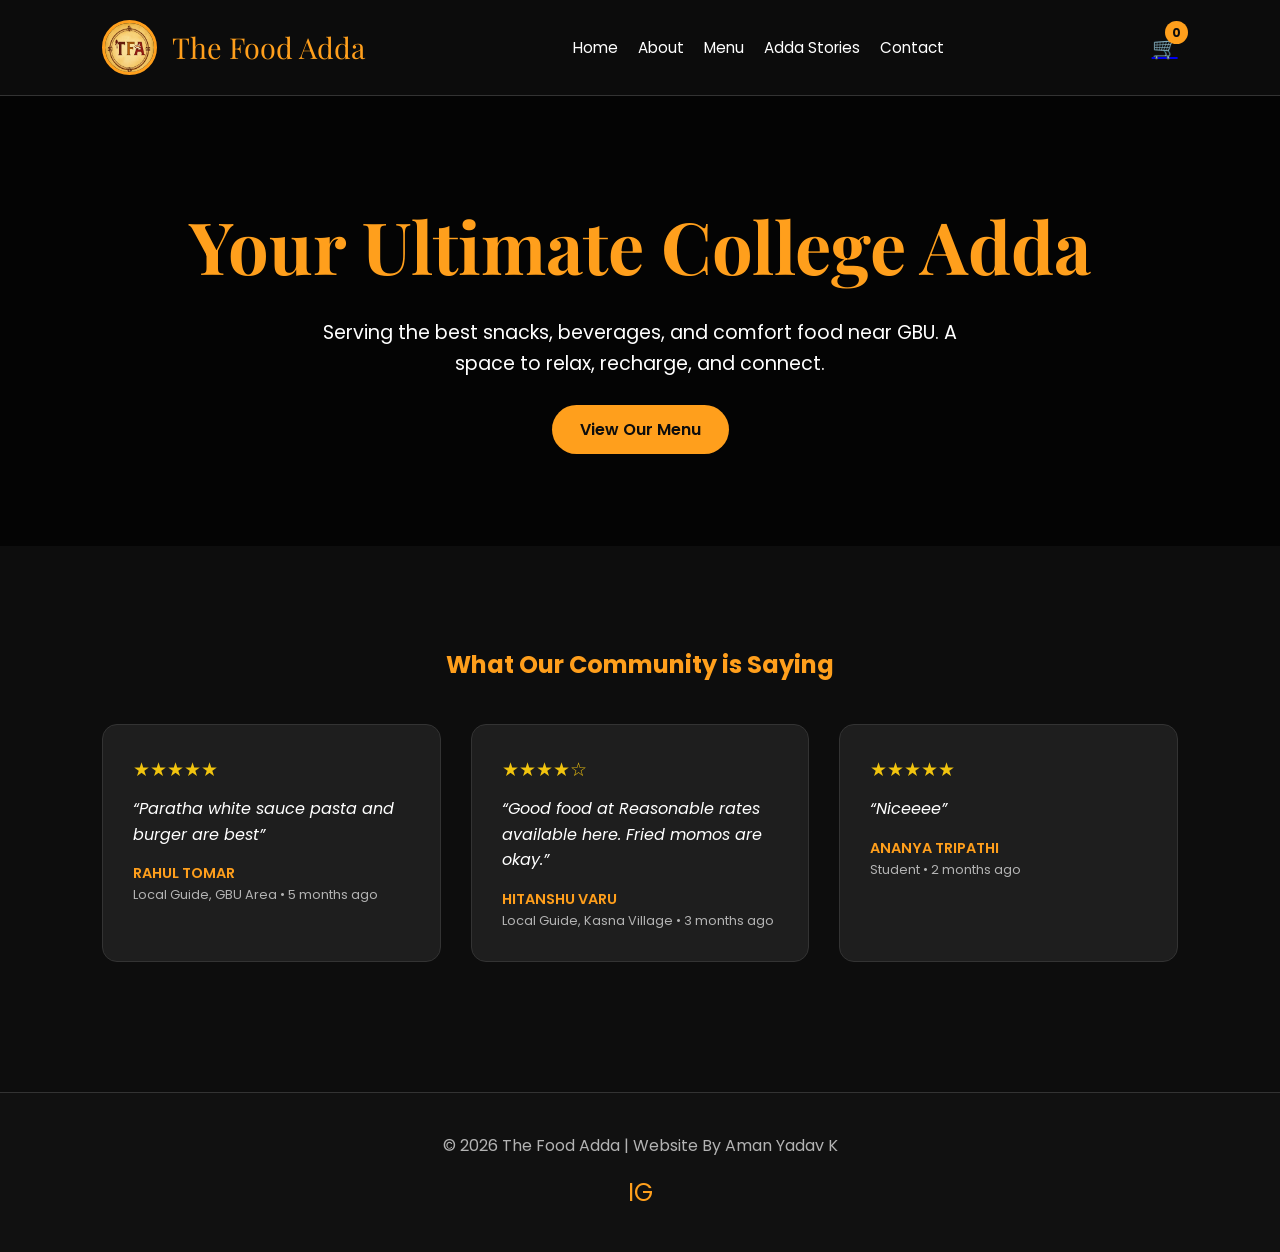
<file: index.html>
<!DOCTYPE html>
<html lang="en">
<head>
    <meta charset="UTF-8"><meta name="viewport" content="width=device-width, initial-scale=1.0">
    <title>The Food Adda | Taste the Magic</title>
    <link rel="stylesheet" href="style.css">
    <link href="https://fonts.googleapis.com/css2?family=Poppins:wght@300;400;600&family=Playfair+Display:wght@700&display=swap" rel="stylesheet">
    <style>
        .testimonial-grid { display: grid; grid-template-columns: repeat(auto-fit, minmax(300px, 1fr)); gap: 30px; margin-top: 40px; }
        .testimonial-card { background: var(--bg-card); padding: 30px; border-radius: 15px; border: 1px solid #333; }
        .stars { color: #f1c40f; margin-bottom: 10px; font-size: 1.2rem; }
        .quote { font-style: italic; color: var(--text-primary); margin-bottom: 15px; }
        .author { color: var(--primary-color); font-weight: 600; font-size: 0.9rem; text-transform: uppercase; }
        .author-meta { font-size: 0.8rem; color: var(--text-secondary); }
    </style>
</head>
<body>

    <nav>
        <div class="logo-area">
            <img src="logo.png" alt="TFA Logo" class="logo-img">
            <a href="index.html" class="logo-text">The Food Adda</a>
        </div>
        
        <button class="hamburger" onclick="toggleMobileMenu()">☰</button>

        <ul class="nav-links" id="nav-links">
            <li><a href="index.html">Home</a></li>
            <li><a href="about.html">About</a></li>
            <li><a href="menu.html">Menu</a></li>
            <li><a href="story-adda.html">Adda Stories</a></li>
            <li><a href="contact.html">Contact</a></li>
        </ul>
        
        <a href="menu.html" class="cart-icon">🛒 <span id="cart-count">0</span></a>
    </nav>
    <header class="hero-section">
        <h1>Your Ultimate College Adda</h1>
        <p>Serving the best snacks, beverages, and comfort food near GBU. A space to relax, recharge, and connect.</p>
        <div style="margin-top: 25px;"><a href="menu.html" class="btn">View Our Menu</a></div>
    </header>

    <div class="container">
        <h2 style="text-align:center; color:var(--primary-color);">What Our Community is Saying</h2>
        <div class="testimonial-grid">
            <div class="testimonial-card">
                <div class="stars">★★★★★</div>
                <p class="quote">“Paratha white sauce pasta and burger are best”</p>
                <p class="author">Rahul Tomar</p>
                <p class="author-meta">Local Guide, GBU Area • 5 months ago</p>
            </div>
            <div class="testimonial-card">
                <div class="stars">★★★★☆</div>
                <p class="quote">“Good food at Reasonable rates available here. Fried momos are okay.”</p>
                <p class="author">Hitanshu Varu</p>
                <p class="author-meta">Local Guide, Kasna Village • 3 months ago</p>
            </div>
            <div class="testimonial-card">
                <div class="stars">★★★★★</div>
                <p class="quote">“Niceeee”</p>
                <p class="author">Ananya Tripathi</p>
                <p class="author-meta">Student • 2 months ago</p>
            </div>
        </div>
    </div>

    <footer>
        <p>&copy; 2026 The Food Adda | Website By Aman Yadav K</p>
        <div class="social-icons"> IG  </div>
    </footer>
<script>
        function toggleMobileMenu() {
            const nav = document.getElementById('nav-links');
            nav.classList.toggle('active-mobile');
        }
    </script>
</body>
</html>
</file>
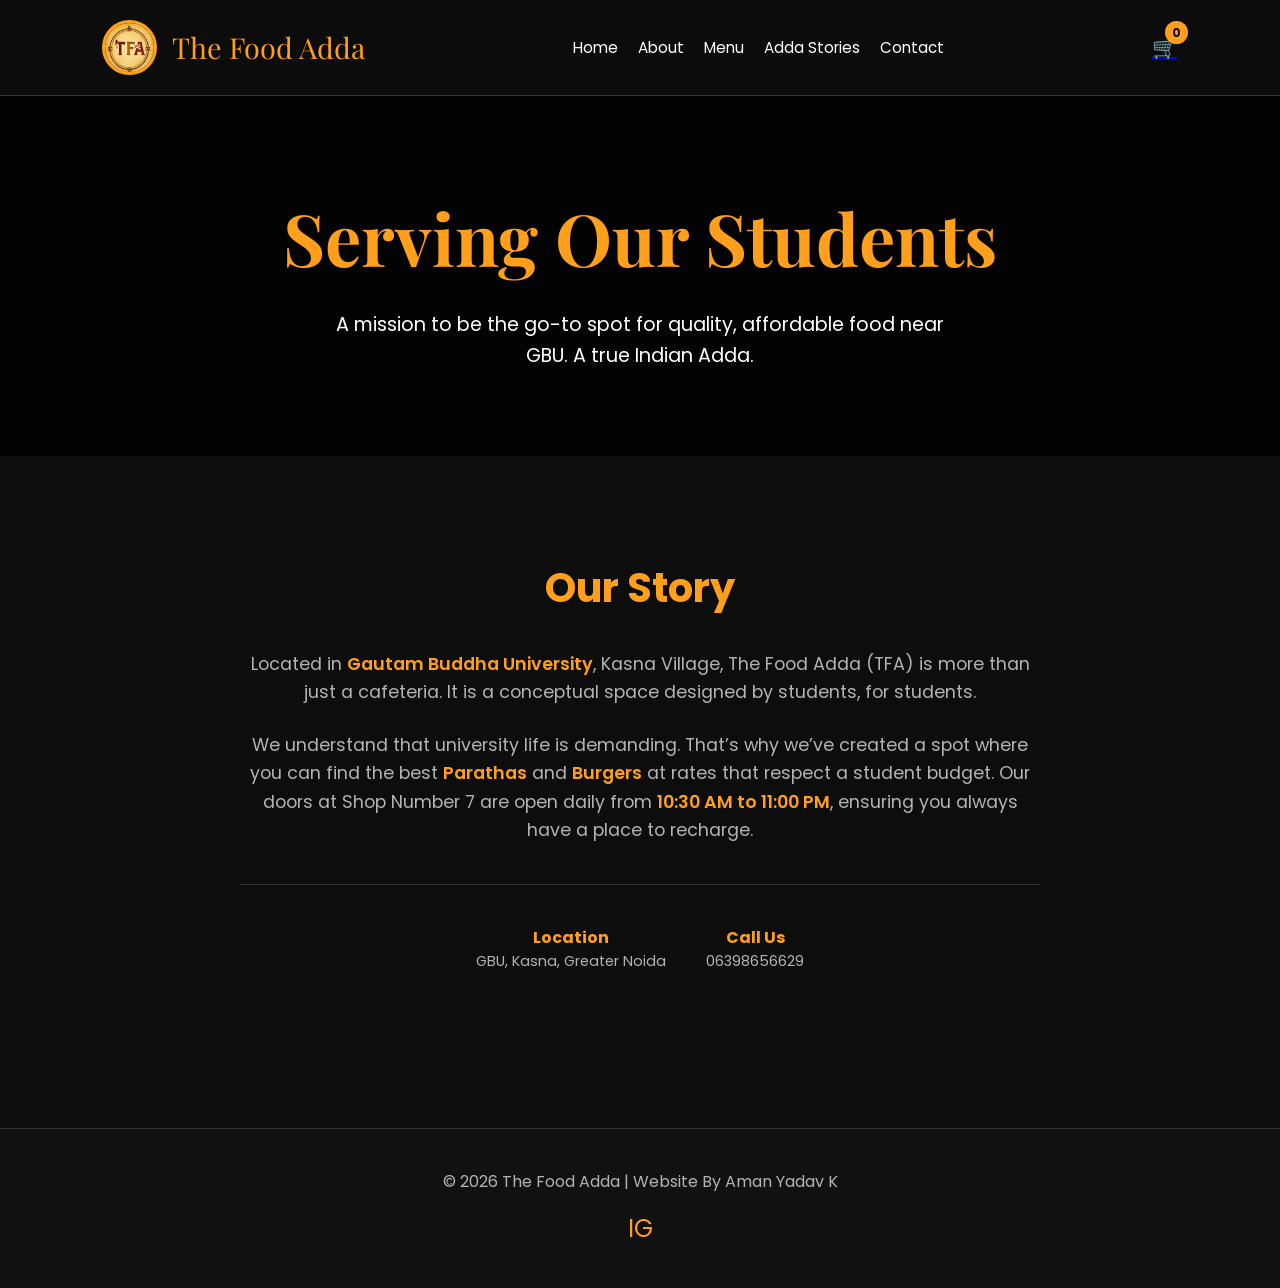
<file: about.html>
<!DOCTYPE html>
<html lang="en">
<head>
    <meta charset="UTF-8"><meta name="viewport" content="width=device-width, initial-scale=1.0">
    <title>The Food Adda | Our Story & Location</title>
    <link rel="stylesheet" href="style.css">
    <link href="https://fonts.googleapis.com/css2?family=Poppins:wght@300;400;600&family=Playfair+Display:wght@700&display=swap" rel="stylesheet">
    <style>
    /* Centered Layout Styles */
    .about-content-centered {
        max-width: 800px;
        margin: 0 auto;
        text-align: center;
    }
    .about-content-centered p {
        font-size: 1.1rem;
        margin-bottom: 25px;
        color: var(--text-secondary);
    }
    .highlight { color: var(--primary-color); font-weight: 600; }
</style>
</head>
<body>

    <nav>
        <div class="logo-area">
            <img src="logo.png" alt="TFA Logo" class="logo-img">
            <a href="index.html" class="logo-text">The Food Adda</a>
        </div>
        
        <button class="hamburger" onclick="toggleMobileMenu()">☰</button>

        <ul class="nav-links" id="nav-links">
            <li><a href="index.html">Home</a></li>
            <li><a href="about.html">About</a></li>
            <li><a href="menu.html">Menu</a></li>
            <li><a href="story-adda.html">Adda Stories</a></li>
            <li><a href="contact.html">Contact</a></li>
        </ul>
        
        <a href="menu.html" class="cart-icon">🛒 <span id="cart-count">0</span></a>
    </nav>

    <header class="hero-section" style="height: 40vh; background: linear-gradient(rgba(0,0,0,0.8), rgba(0,0,0,0.8)), url('https://images.unsplash.com/photo-1516216628859-9bccecad13de?auto=format&fit=crop&w=1350&q=80');">
        <h1>Serving Our Students</h1>
        <p>A mission to be the go-to spot for quality, affordable food near GBU. A true Indian Adda.</p>
    </header>

    <div class="container">
    <div class="about-content-centered">
        <h2 style="color:var(--primary-color); margin-bottom: 30px; font-size: 2.5rem;">Our Story</h2>
        <p>Located in <span class="highlight">Gautam Buddha University</span>, Kasna Village, The Food Adda (TFA) is more than just a cafeteria. It is a conceptual space designed by students, for students.</p>
        
        <p>We understand that university life is demanding. That’s why we’ve created a spot where you can find the best <span class="highlight">Parathas</span> and <span class="highlight">Burgers</span> at rates that respect a student budget. Our doors at Shop Number 7 are open daily from <span class="highlight">10:30 AM to 11:00 PM</span>, ensuring you always have a place to recharge.</p>
        
        <hr style="border: 0; border-top: 1px solid #333; margin: 40px 0;">
        
        <div style="display: flex; justify-content: center; gap: 40px; flex-wrap: wrap;">
            <div>
                <h4 style="color:var(--primary-color)">Location</h4>
                <p style="font-size: 0.9rem;">GBU, Kasna, Greater Noida</p>
            </div>
            <div>
                <h4 style="color:var(--primary-color)">Call Us</h4>
                <p style="font-size: 0.9rem;">06398656629</p>
            </div>
        </div>
    </div>
</div>
    <footer>
        <p>&copy; 2026 The Food Adda | Website By Aman Yadav K</p>
        <div class="social-icons">IG </div>
    </footer>
<script>
        function toggleMobileMenu() {
            const nav = document.getElementById('nav-links');
            nav.classList.toggle('active-mobile');
        }
    </script>
</body>
</html>
</file>
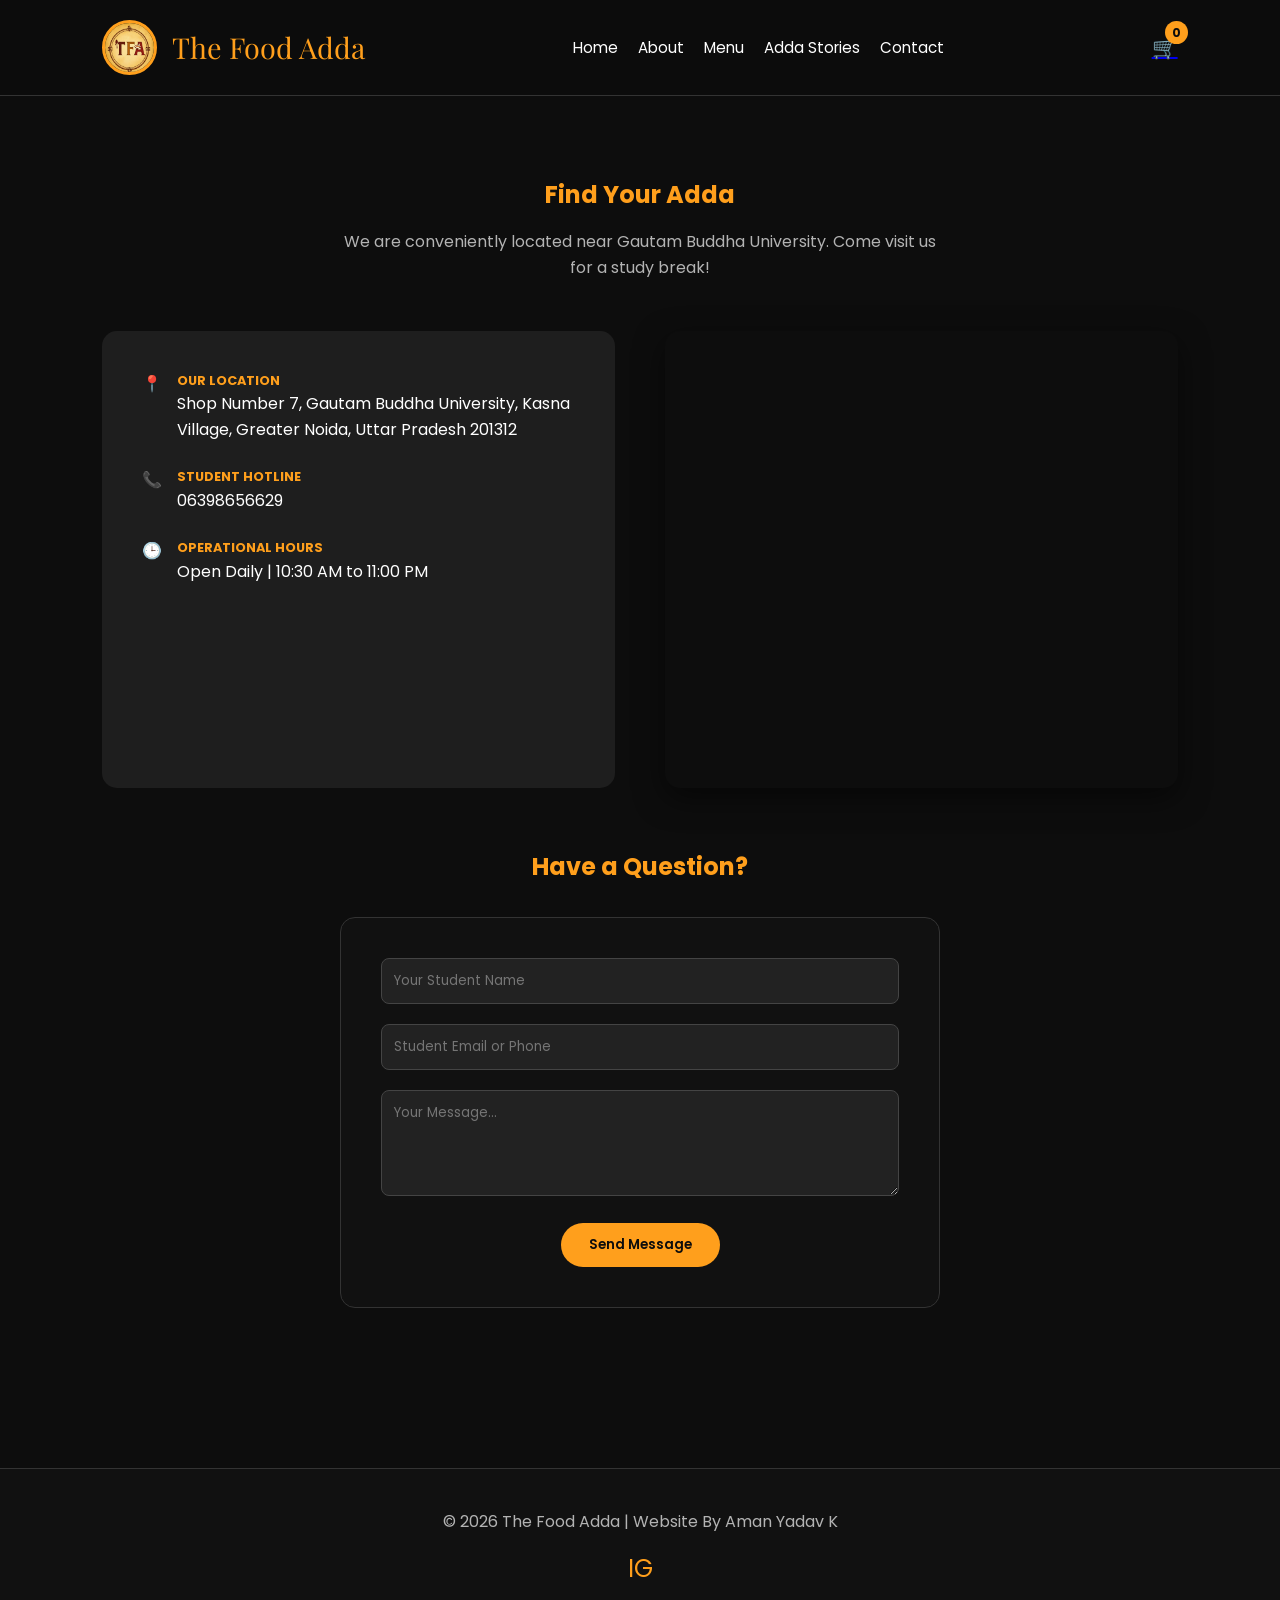
<file: contact.html>
<!DOCTYPE html>
<html lang="en">
<head>
    <meta charset="UTF-8"><meta name="viewport" content="width=device-width, initial-scale=1.0">
    <title>The Food Adda | Find Us & Get in Touch</title>
    <link rel="stylesheet" href="style.css">
    <link href="https://fonts.googleapis.com/css2?family=Poppins:wght@300;400;600&family=Playfair+Display:wght@700&display=swap" rel="stylesheet">
    <style>
        .contact-grid { display: grid; grid-template-columns: 1fr 1fr; gap: 50px; margin-top: 40px; }
        .contact-info { background: var(--bg-card); padding: 40px; border-radius: 15px; }
        .info-item { display: flex; align-items: start; gap: 15px; margin-bottom: 25px; }
        .info-item h4 { color: var(--primary-color); text-transform: uppercase; font-size: 0.8rem; }
        .info-item p { color: var(--text-primary); }

        /* Simplified, clean form for multi-page demo */
        .simple-form { background: #111; padding: 40px; border-radius: 15px; border: 1px solid #333; }
        .form-group { margin-bottom: 20px; }
        .form-control { width: 100%; padding: 12px; border-radius: 8px; border: 1px solid #444; background: #222; color: white; }
        .form-control:focus { border-color: var(--primary-color); outline: none; }
    </style>
</head>
<body>

    <nav>
        <div class="logo-area">
            <img src="logo.png" alt="TFA Logo" class="logo-img">
            <a href="index.html" class="logo-text">The Food Adda</a>
        </div>
        
        <button class="hamburger" onclick="toggleMobileMenu()">☰</button>

        <ul class="nav-links" id="nav-links">
            <li><a href="index.html">Home</a></li>
            <li><a href="about.html">About</a></li>
            <li><a href="menu.html">Menu</a></li>
            <li><a href="story-adda.html">Adda Stories</a></li>
            <li><a href="contact.html">Contact</a></li>
        </ul>
        
        <a href="menu.html" class="cart-icon">🛒 <span id="cart-count">0</span></a>
    </nav>

    <div class="container">
        <h2 style="text-align:center; color:var(--primary-color);">Find Your Adda</h2>
        <p style="text-align:center; max-width:600px; margin: 15px auto 50px auto; color:var(--text-secondary);">We are conveniently located near Gautam Buddha University. Come visit us for a study break!</p>
        
        <div class="contact-grid">
            <div class="contact-info">
                <div class="info-item">
                    <span>📍</span>
                    <div>
                        <h4>Our Location</h4>
                        <p>Shop Number 7, Gautam Buddha University, Kasna Village, Greater Noida, Uttar Pradesh 201312</p>
                    </div>
                </div>
                <div class="info-item">
                    <span>📞</span>
                    <div>
                        <h4>Student Hotline</h4>
                        <p>06398656629</p>
                    </div>
                </div>
                <div class="info-item">
                    <span>🕒</span>
                    <div>
                        <h4>Operational Hours</h4>
                        <p>Open Daily | 10:30 AM to 11:00 PM</p>
                    </div>
                </div>
            </div>
            
           <div style="border-radius:15px; overflow:hidden; box-shadow: 0 10px 30px rgba(0,0,0,0.5); min-height: 300px;">
    <iframe src="https://www.google.com/maps/embed?pb=!1m18!1m12!1m3!1d28070.14837146316!2d77.52908799999999!3d28.42624!2m3!1f0!2f0!3f0!3m2!1i1024!2i768!4f13.1!3m3!1m2!1s0x390cc10444d7533d%3A0xc65ef9cd785be572!2sThe%20Food%20Adda!5e0!3m2!1sen!2sin!4v1777200436168!5m2!1sen!2sin" width="600" height="450" style="border:0;" allowfullscreen="" loading="lazy" referrerpolicy="no-referrer-when-downgrade">
        width="100%" 
        height="100%" 
        style="border:0;" 
        allowfullscreen="" 
        loading="lazy" 
        referrerpolicy="no-referrer-when-downgrade">
    </iframe>
</div>
        </div>

        <div style="margin-top: 60px; text-align:center;">
            <h2 style="color:var(--primary-color);">Have a Question?</h2>
            <div class="simple-form" style="max-width: 600px; margin: 30px auto;">
                <div class="form-group"><input type="text" class="form-control" placeholder="Your Student Name"></div>
                <div class="form-group"><input type="email" class="form-control" placeholder="Student Email or Phone"></div>
                <div class="form-group"><textarea class="form-control" rows="4" placeholder="Your Message..."></textarea></div>
                <button class="btn" onclick="alert('Message Sent (Conceptual)!')">Send Message</button>
            </div>
        </div>
    </div>

    <footer>
        <p>&copy; 2026 The Food Adda | Website By Aman Yadav K</p>
        <div class="social-icons">IG </div>
    </footer>
<script>
        function toggleMobileMenu() {
            const nav = document.getElementById('nav-links');
            nav.classList.toggle('active-mobile');
        }
    </script>
</body>
</html>
</file>
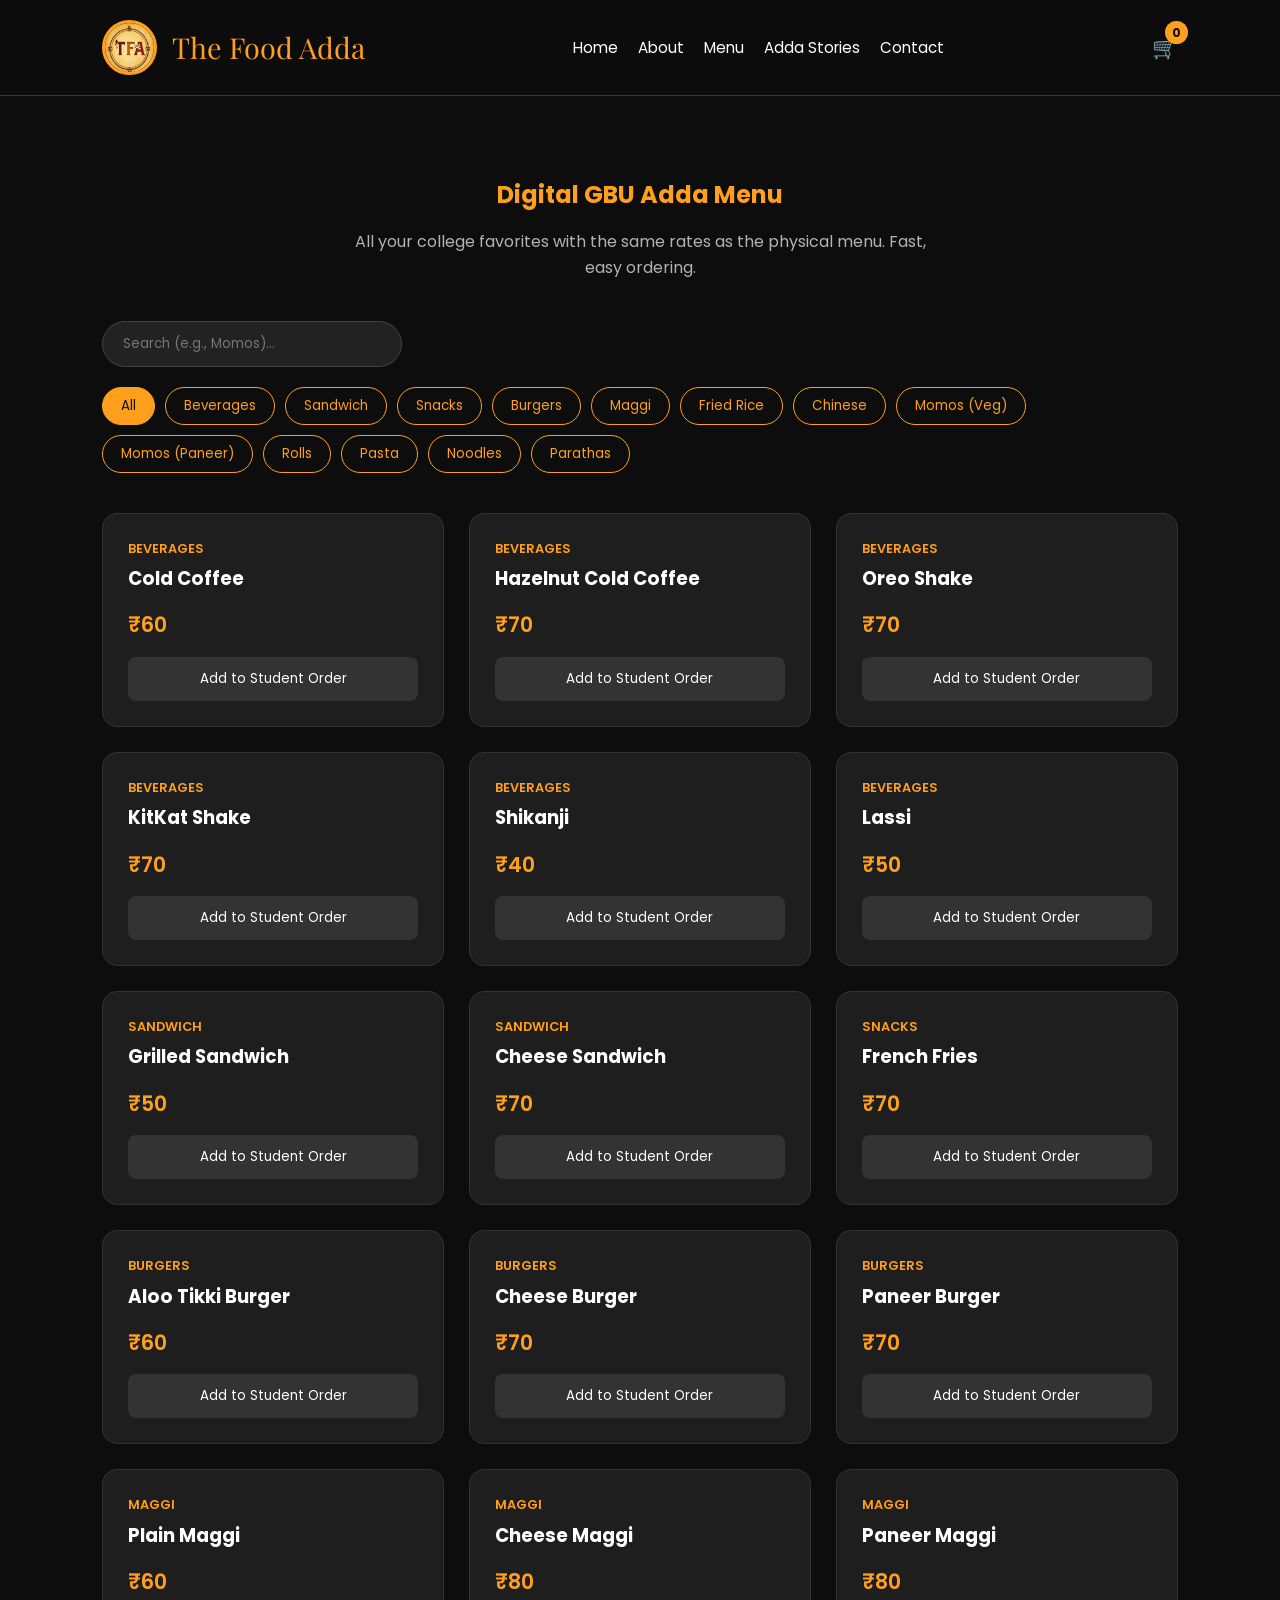
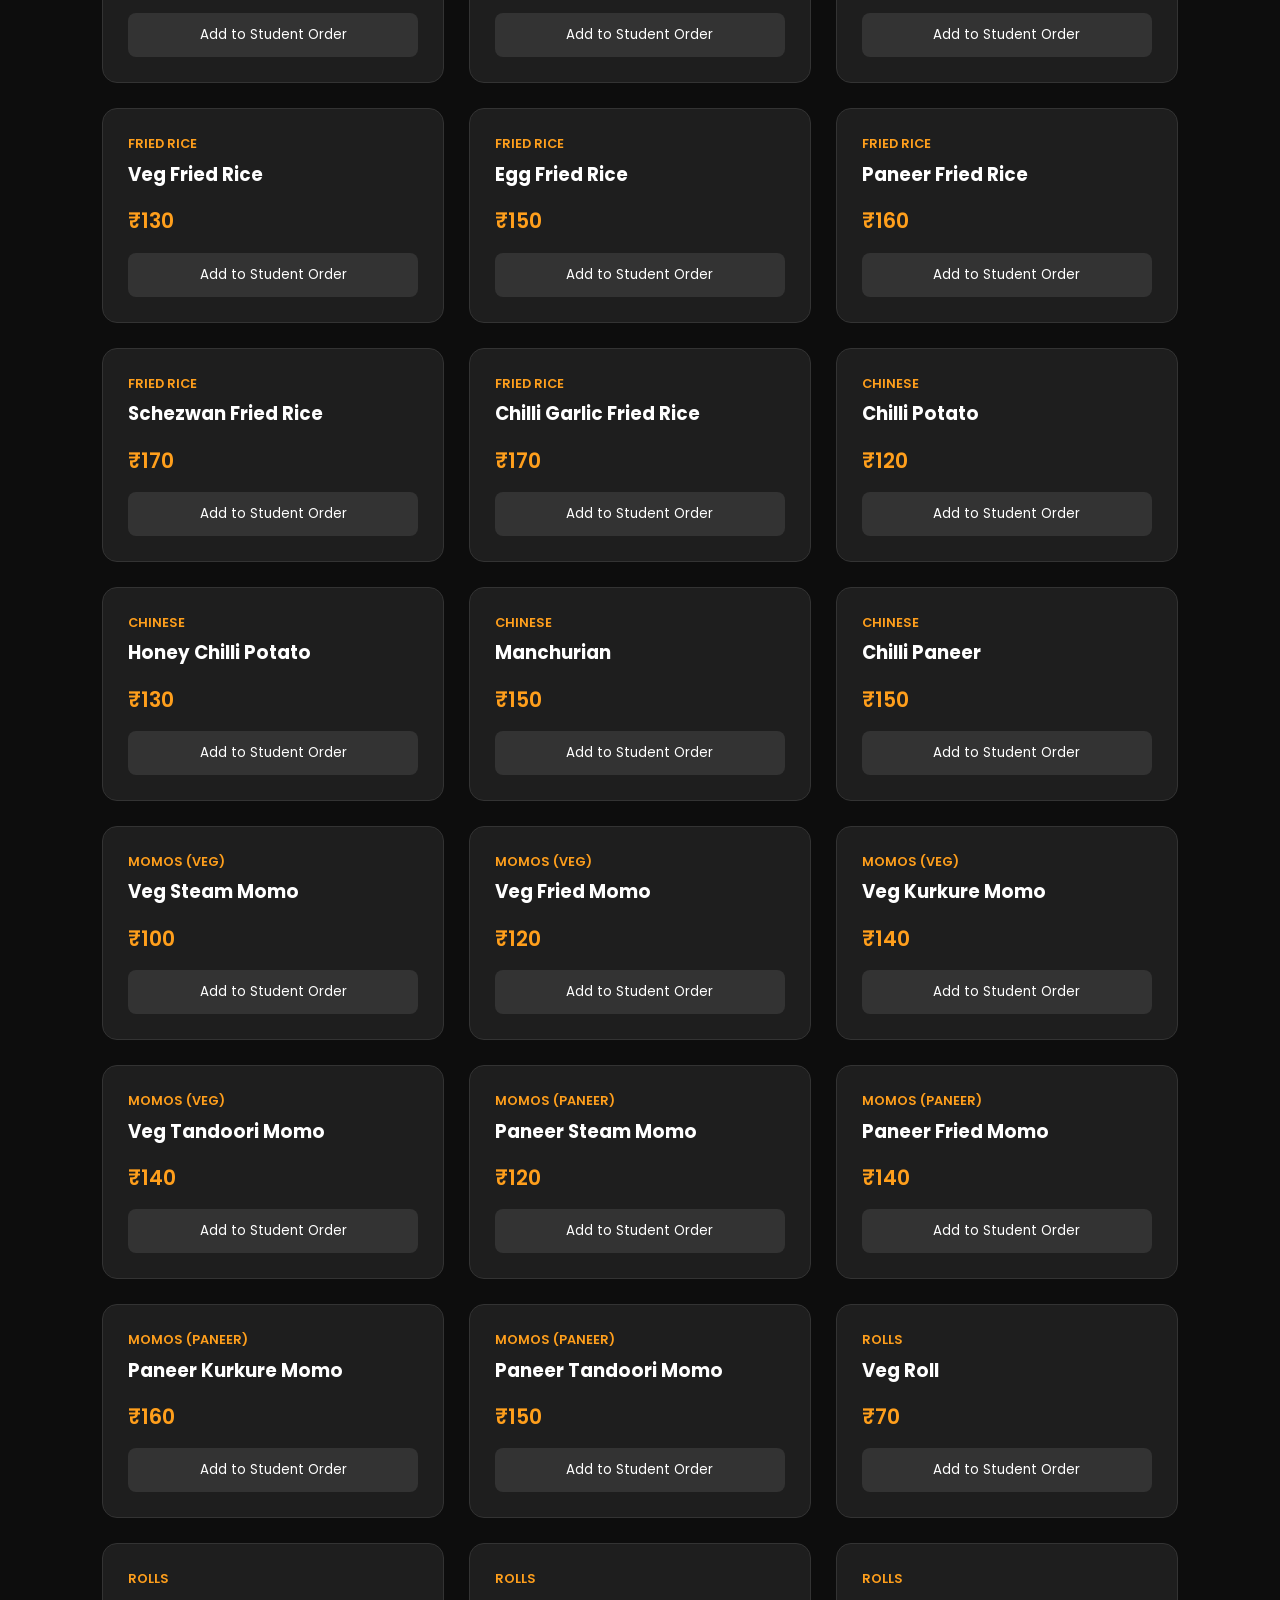
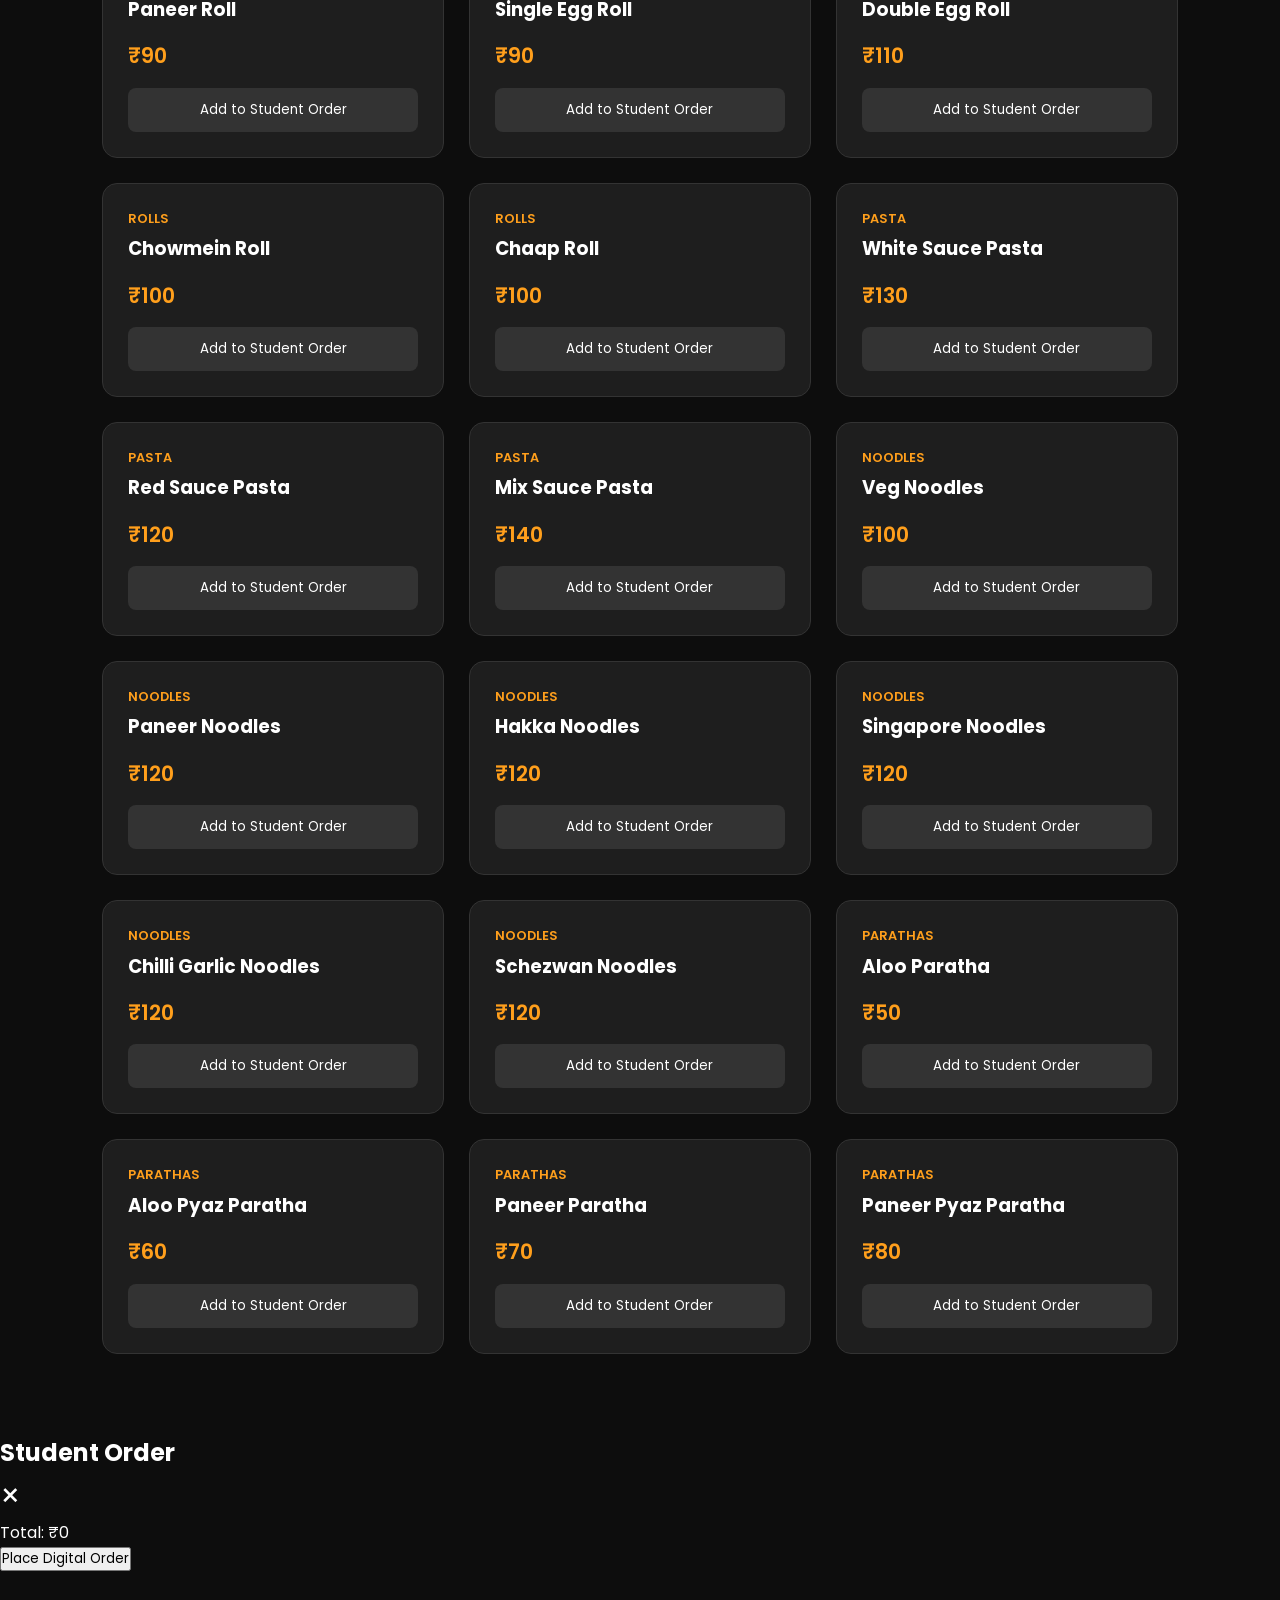
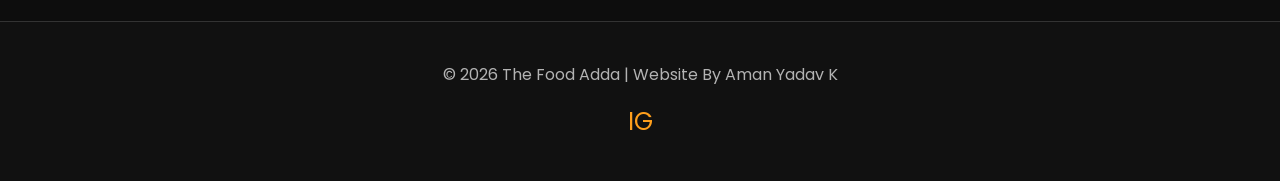
<file: menu.html>
<!DOCTYPE html>
<html lang="en">
<head>
    <meta charset="UTF-8"><meta name="viewport" content="width=device-width, initial-scale=1.0">
    <title>The Food Adda | The Full Student Menu</title>
    <link rel="stylesheet" href="style.css">
    <link href="https://fonts.googleapis.com/css2?family=Poppins:wght@300;400;600&family=Playfair+Display:wght@700&display=swap" rel="stylesheet">
    <style>
        /* UNIQUE STYLES for this page (from previous interaction) */
        .controls { display: flex; justify-content: space-between; flex-wrap: wrap; gap: 20px; margin-bottom: 40px; }
        .search-bar { padding: 12px 20px; border-radius: 25px; border: 1px solid #444; background: #222; color: white; width: 300px; }
        .filter-buttons { display: flex; gap: 10px; flex-wrap: wrap; }
        .filter-btn { padding: 8px 18px; border-radius: 20px; border: 1px solid var(--primary-color); background: transparent; color: var(--primary-color); cursor: pointer; transition: 0.3s; }
        .filter-btn.active, .filter-btn:hover { background: var(--primary-color); color: var(--bg-darker); }

        .menu-grid { display: grid; grid-template-columns: repeat(auto-fill, minmax(280px, 1fr)); gap: 25px; }
        .menu-item { background: var(--bg-card); padding: 25px; border-radius: 15px; border: 1px solid #333; transition: transform 0.3s; display: flex; flex-direction: column; justify-content: space-between; }
        .menu-item:hover { transform: translateY(-5px); border-color: var(--primary-color); }
        .category { font-size: 0.8rem; color: var(--primary-color); text-transform: uppercase; font-weight: 600; margin-bottom: 5px; display: block; }
        .menu-item h3 { font-size: 1.15rem; margin-bottom: 15px; }
        .price-tag { color: var(--primary-color); font-weight: 600; font-size: 1.3rem; margin-bottom: 15px; }
        .add-btn { background: #333; color: white; border: none; padding: 12px; border-radius: 8px; cursor: pointer; width: 100%; transition: 0.3s; }
        .add-btn:hover { background: var(--primary-color); color: var(--bg-darker); }

       <!-- CART WITH PAYMENT OPTIONS -->
    <div id="cart-sidebar">
        <div class="cart-header">
            <h2>Student Order</h2>
            <button onclick="toggleCart()" style="background:none; border:none; color:white; cursor:pointer; font-size:2rem;">&times;</button>
        </div>
        <div class="cart-items" id="cart-list"></div>
        <div class="cart-total">Total: ₹<span id="total-price">0</span></div>
        
        <!-- NEW: Payment Section -->
        <div class="payment-section" style="margin-top: 15px; padding-top: 15px; border-top: 1px solid #333;">
            <h4 style="color: var(--primary-color); margin-bottom: 10px;">Payment Method</h4>
            <div style="display: flex; flex-direction: column; gap: 10px;">
                <label style="cursor: pointer; display: flex; align-items: center; gap: 10px;">
                    <input type="radio" name="payment" value="upi" checked onchange="toggleQR()" style="accent-color: var(--primary-color); transform: scale(1.2);"> 
                    <span>UPI / Scan QR</span>
                </label>
                <label style="cursor: pointer; display: flex; align-items: center; gap: 10px;">
                    <input type="radio" name="payment" value="cash" onchange="toggleQR()" style="accent-color: var(--primary-color); transform: scale(1.2);"> 
                    <span>Cash at Shop No. 7</span>
                </label>
            </div>
            
            <!-- Dynamic QR Code Container -->
            <div id="qr-container" style="display: block; text-align: center; margin-top: 15px;">
                <!-- This generates a real mock QR code image using a public API -->
                <img src="https://api.qrserver.com/v1/create-qr-code/?size=130x130&data=upi://pay?pa=tfa@ybl&pn=TheFoodAdda" alt="UPI QR" style="border-radius: 10px; border: 2px solid var(--primary-color); background: white; padding: 5px;">
                <p style="font-size: 0.8rem; margin-top: 5px; color: var(--text-secondary);">Scan to pay exact amount</p>
            </div>
        </div>

        <button class="checkout-btn" onclick="processCheckout()" style="background: var(--primary-color); color: var(--bg-darker); font-weight: bold; padding: 15px; border: none; border-radius: 8px; width: 100%; margin-top: 20px; cursor: pointer;">Confirm & Place Order</button>
    </div>
    </style>
</head>
<body>

   <nav>
        <div class="logo-area">
            <img src="logo.png" alt="TFA Logo" class="logo-img">
            <a href="index.html" class="logo-text">The Food Adda</a>
        </div>
        
        <button class="hamburger" onclick="toggleMobileMenu()">☰</button>

        <ul class="nav-links" id="nav-links">
            <li><a href="index.html">Home</a></li>
            <li><a href="about.html">About</a></li>
            <li><a href="menu.html">Menu</a></li>
            <li><a href="story-adda.html">Adda Stories</a></li>
            <li><a href="contact.html">Contact</a></li>
        </ul>
        
        <div class="cart-icon" onclick="toggleCart()" style="cursor:pointer;">🛒 <span id="cart-count">0</span></div>
    </nav>

    <div class="container">
        <h2 style="text-align:center; color:var(--primary-color);">Digital GBU Adda Menu</h2>
        <p style="text-align:center; color:var(--text-secondary); margin: 15px auto 40px auto; max-width:600px;">All your college favorites with the same rates as the physical menu. Fast, easy ordering.</p>
        
        <div class="controls">
            <input type="text" id="search" class="search-bar" placeholder="Search (e.g., Momos)..." onkeyup="filterMenu()">
            <div class="filter-buttons" id="filter-container"><button class="filter-btn active" onclick="setFilter('all')">All</button></div>
        </div>
        <div class="menu-grid" id="menu-display"></div>
    </div>

    <div id="cart-sidebar">
        <div class="cart-header"><h2>Student Order</h2><button onclick="toggleCart()" style="background:none; border:none; color:white; cursor:pointer; font-size:2rem;">&times;</button></div>
        <div class="cart-items" id="cart-list"></div>
        <div class="cart-total">Total: ₹<span id="total-price">0</span></div>
        <button class="checkout-btn" onclick="alert('Order Placed Successfully!')">Place Digital Order</button>
    </div>

    <footer>
        <p>&copy; 2026 The Food Adda | Website By Aman Yadav K</p>
        <div class="social-icons"> IG </div>
    </footer>

    <script>
        const menuData = [
            // BEVERAGES
            { id: 1, name: "Cold Coffee", price: 60, cat: "Beverages" },
            { id: 2, name: "Hazelnut Cold Coffee", price: 70, cat: "Beverages" },
            { id: 3, name: "Oreo Shake", price: 70, cat: "Beverages" },
            { id: 4, name: "KitKat Shake", price: 70, cat: "Beverages" },
            { id: 5, name: "Shikanji", price: 40, cat: "Beverages" },
            { id: 6, name: "Lassi", price: 50, cat: "Beverages" },
            // SANDWICH & SNACKS
            { id: 7, name: "Grilled Sandwich", price: 50, cat: "Sandwich" },
            { id: 8, name: "Cheese Sandwich", price: 70, cat: "Sandwich" },
            { id: 9, name: "French Fries", price: 70, cat: "Snacks" },
            // BURGERS
            { id: 10, name: "Aloo Tikki Burger", price: 60, cat: "Burgers" },
            { id: 11, name: "Cheese Burger", price: 70, cat: "Burgers" },
            { id: 12, name: "Paneer Burger", price: 70, cat: "Burgers" },
            // MAGGI
            { id: 13, name: "Plain Maggi", price: 60, cat: "Maggi" },
            { id: 14, name: "Cheese Maggi", price: 80, cat: "Maggi" },
            { id: 15, name: "Paneer Maggi", price: 80, cat: "Maggi" },
            // FRIED RICE
            { id: 16, name: "Veg Fried Rice", price: 130, cat: "Fried Rice" },
            { id: 17, name: "Egg Fried Rice", price: 150, cat: "Fried Rice" },
            { id: 18, name: "Paneer Fried Rice", price: 160, cat: "Fried Rice" },
            { id: 19, name: "Schezwan Fried Rice", price: 170, cat: "Fried Rice" },
            { id: 20, name: "Chilli Garlic Fried Rice", price: 170, cat: "Fried Rice" },
            // CHINESE STARTERS
            { id: 21, name: "Chilli Potato", price: 120, cat: "Chinese" },
            { id: 22, name: "Honey Chilli Potato", price: 130, cat: "Chinese" },
            { id: 23, name: "Manchurian", price: 150, cat: "Chinese" },
            { id: 24, name: "Chilli Paneer", price: 150, cat: "Chinese" },
            // MOMOS (VEG)
            { id: 25, name: "Veg Steam Momo", price: 100, cat: "Momos (Veg)" },
            { id: 26, name: "Veg Fried Momo", price: 120, cat: "Momos (Veg)" },
            { id: 27, name: "Veg Kurkure Momo", price: 140, cat: "Momos (Veg)" },
            { id: 28, name: "Veg Tandoori Momo", price: 140, cat: "Momos (Veg)" },
            // MOMOS (PANEER)
            { id: 29, name: "Paneer Steam Momo", price: 120, cat: "Momos (Paneer)" },
            { id: 30, name: "Paneer Fried Momo", price: 140, cat: "Momos (Paneer)" },
            { id: 31, name: "Paneer Kurkure Momo", price: 160, cat: "Momos (Paneer)" },
            { id: 32, name: "Paneer Tandoori Momo", price: 150, cat: "Momos (Paneer)" },
            // ROLLS
            { id: 33, name: "Veg Roll", price: 70, cat: "Rolls" },
            { id: 34, name: "Paneer Roll", price: 90, cat: "Rolls" },
            { id: 35, name: "Single Egg Roll", price: 90, cat: "Rolls" },
            { id: 36, name: "Double Egg Roll", price: 110, cat: "Rolls" },
            { id: 37, name: "Chowmein Roll", price: 100, cat: "Rolls" },
            { id: 38, name: "Chaap Roll", price: 100, cat: "Rolls" },
            // PASTA
            { id: 39, name: "White Sauce Pasta", price: 130, cat: "Pasta" },
            { id: 40, name: "Red Sauce Pasta", price: 120, cat: "Pasta" },
            { id: 41, name: "Mix Sauce Pasta", price: 140, cat: "Pasta" },
            // NOODLES
            { id: 42, name: "Veg Noodles", price: 100, cat: "Noodles" },
            { id: 43, name: "Paneer Noodles", price: 120, cat: "Noodles" },
            { id: 44, name: "Hakka Noodles", price: 120, cat: "Noodles" },
            { id: 45, name: "Singapore Noodles", price: 120, cat: "Noodles" },
            { id: 46, name: "Chilli Garlic Noodles", price: 120, cat: "Noodles" },
            { id: 47, name: "Schezwan Noodles", price: 120, cat: "Noodles" },
            
            // --- NEW PARATHA SECTION ---
            { id: 48, name: "Aloo Paratha", price: 50, cat: "Parathas" },
            { id: 49, name: "Aloo Pyaz Paratha", price: 60, cat: "Parathas" },
            { id: 50, name: "Paneer Paratha", price: 70, cat: "Parathas" },
            { id: 51, name: "Paneer Pyaz Paratha", price: 80, cat: "Parathas" }
        ]; // <-- This is the end of your menuData list

        let cart = [];
        let currentFilter = 'all';

        function renderMenu(data) {
            const display = document.getElementById('menu-display');
            display.innerHTML = data.map(item => `
                <div class="menu-item">
                    <div>
                        <span class="category">${item.cat}</span>
                        <h3>${item.name}</h3>
                    </div>
                    <div>
                        <p class="price-tag">₹${item.price}</p>
                        <button class="add-btn" onclick="addToCart(${item.id})">Add to Student Order</button>
                    </div>
                </div>
            `).join('');
        }

        function filterMenu() {
            const term = document.getElementById('search').value.toLowerCase();
            const filtered = menuData.filter(item => {
                const matchesSearch = item.name.toLowerCase().includes(term);
                const matchesFilter = currentFilter === 'all' || item.cat.toLowerCase() === currentFilter.toLowerCase();
                return matchesSearch && matchesFilter;
            });
            renderMenu(filtered);
        }

        function setFilter(cat) {
            currentFilter = cat;
            document.querySelectorAll('.filter-btn').forEach(btn => btn.classList.remove('active'));
            event.target.classList.add('active');
            filterMenu();
        }

        // --- HIGHLIGHT AND REPLACE FROM HERE DOWN ---

        // 1. FIX: Updated to automatically open the sidebar
        function addToCart(id) {
            const item = menuData.find(i => i.id === id);
            cart.push(item);
            updateCart();
            
            // This line forces the cart to open
            document.getElementById('cart-sidebar').classList.add('open');
        }

        // Standard cart update logic
        function updateCart() {
            document.getElementById('cart-count').innerText = cart.length;
            const list = document.getElementById('cart-list');
            list.innerHTML = cart.map((item, index) => `
                <div class="cart-item">
                    <span>${item.name}</span>
                    <span>₹${item.price}</span>
                </div>
            `).join('');
            
            const total = cart.reduce((sum, item) => sum + item.price, 0);
            document.getElementById('total-price').innerText = total;
        }

        // Standard cart toggle
        function toggleCart() { 
            document.getElementById('cart-sidebar').classList.toggle('open'); 
        }

        // 2. NEW: Logic to show/hide the QR code based on selection
        function toggleQR() {
            const payMethod = document.querySelector('input[name="payment"]:checked').value;
            const qrContainer = document.getElementById('qr-container');
            
            if (payMethod === 'upi') {
                qrContainer.style.display = 'block';
            } else {
                qrContainer.style.display = 'none';
            }
        }

        // 3. NEW: Smart Checkout Logic
        function processCheckout() {
            if (cart.length === 0) {
                alert("Your cart is empty! Add some Adda food first.");
                return;
            }
            
            const payMethod = document.querySelector('input[name="payment"]:checked').value;
            const total = document.getElementById('total-price').innerText;
            
            if (payMethod === 'upi') {
                alert(`Order Confirmed! 🚀\n\nPlease show your UPI success screen of ₹${total} at the counter.`);
            } else {
                alert(`Order Confirmed! 🚀\n\nPlease pay ₹${total} in cash at Shop No. 7 counter to collect your food.`);
            }
            
            cart = [];
            updateCart();
            toggleCart(); 
        }

        // Initialize unique categories
        const uniqueCats = ['Beverages', 'Sandwich', 'Snacks', 'Burgers', 'Maggi', 'Fried Rice', 'Chinese', 'Momos (Veg)', 'Momos (Paneer)', 'Rolls', 'Pasta', 'Noodles', 'Parathas'];
        const filterContainer = document.getElementById('filter-container');
        uniqueCats.forEach(c => {
            filterContainer.innerHTML += `<button class="filter-btn" onclick="setFilter('${c}')">${c}</button>`;
        });

        renderMenu(menuData);
        
        // This is for the mobile menu (from earlier)
        function toggleMobileMenu() {
            const nav = document.getElementById('nav-links');
            nav.classList.toggle('active-mobile');
        }
    </script>
</body>
</html>
</html>
</file>
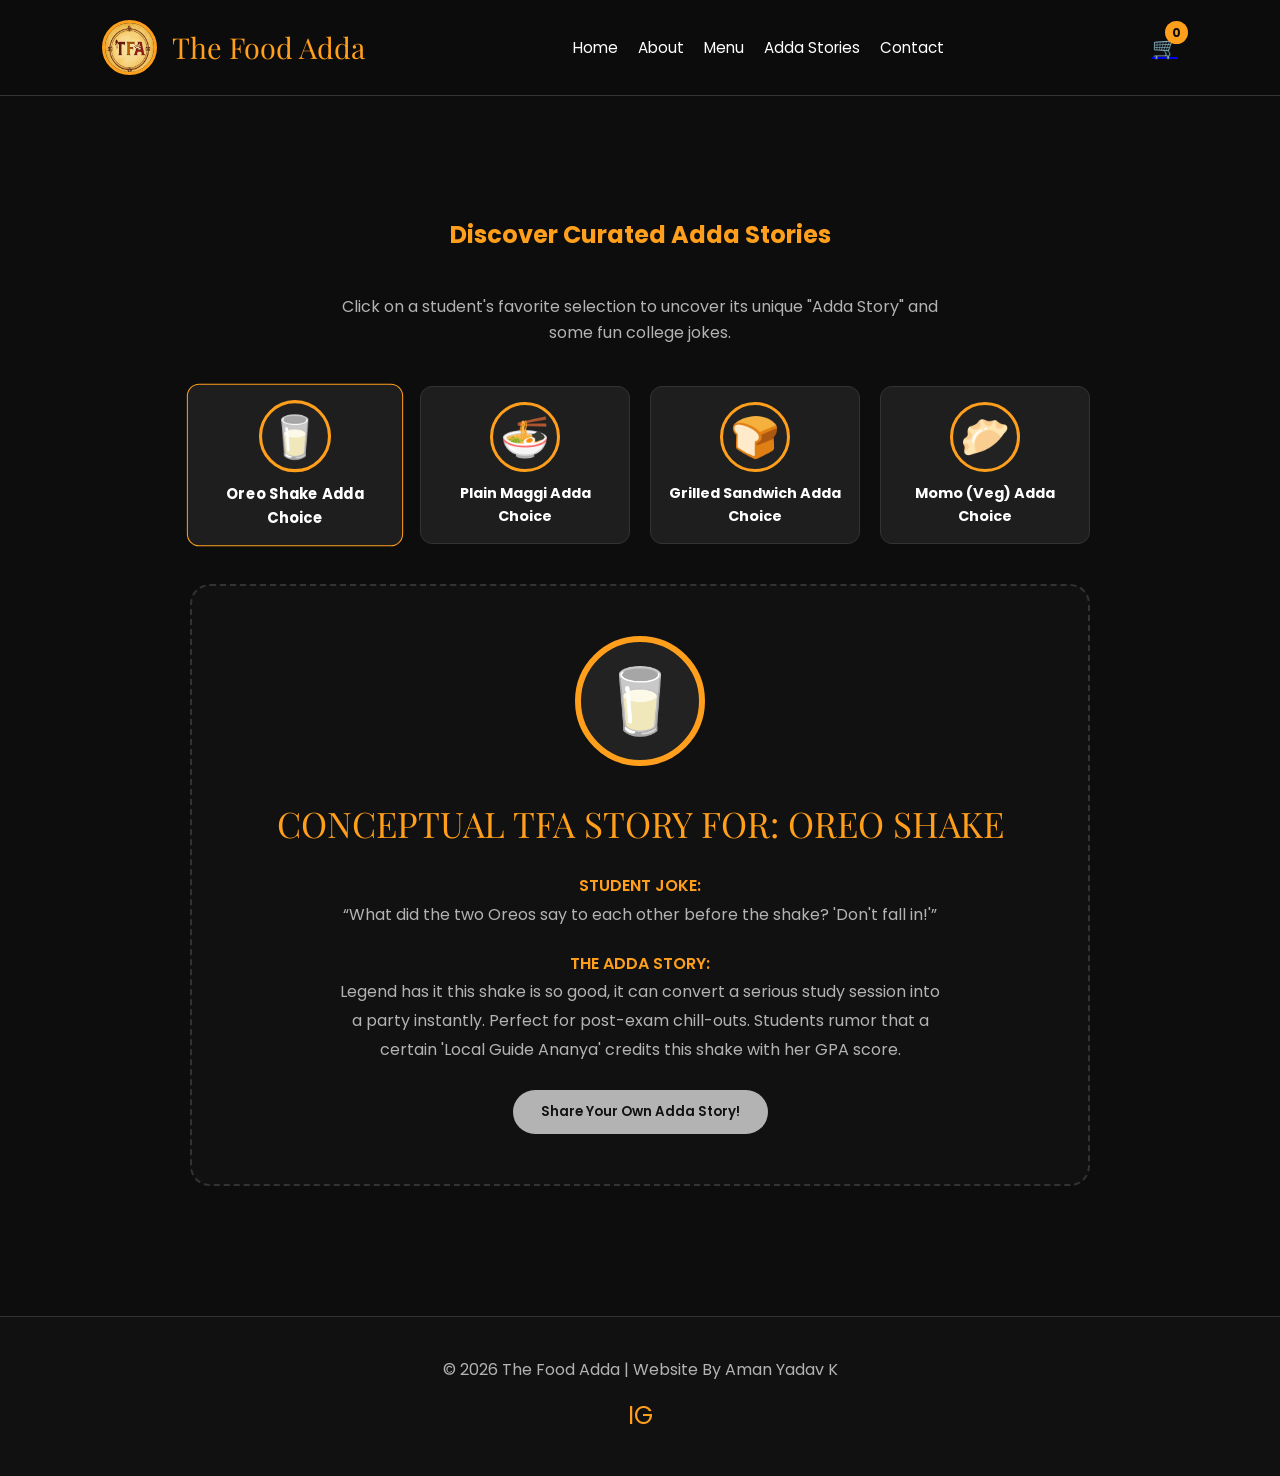
<file: story-adda.html>
<!DOCTYPE html>
<html lang="en">
<head>
    <meta charset="UTF-8"><meta name="viewport" content="width=device-width, initial-scale=1.0">
    <title>The Food Adda | Curated Adda Stories & Jokes</title>
    <link rel="stylesheet" href="style.css">
    <link href="https://fonts.googleapis.com/css2?family=Poppins:wght@300;400;600&family=Playfair+Display:wght@700&display=swap" rel="stylesheet">
    <style>
        /* CURATED STYLES for this interactive page */
        .story-container { display: flex; flex-direction: column; align-items: center; gap: 40px; margin-top: 40px; }
        
        /* Grid of selected food item 'posters' */
        .poster-grid { display: grid; grid-template-columns: repeat(auto-fit, minmax(200px, 1fr)); gap: 20px; width: 100%; max-width: 900px; }
        .item-poster { background: var(--bg-card); padding: 15px; border-radius: 12px; border: 1px solid #333; text-align: center; cursor: pointer; transition: 0.3s; }
        .item-poster:hover, .item-poster.active { border-color: var(--primary-color); transform: scale(1.03); }
        .item-poster h3 { font-size: 0.9rem; color: var(--text-primary); margin-top: 10px; }
        
        /* The main display area that changes */
        .display-adda { background: #111; padding: 50px; border-radius: 20px; width: 100%; max-width: 900px; text-align: center; border: 2px dashed #333; }
        
        /* Stylized CSS Illustration - The circular 'plate' representation */
        .food-plate { 
            width: 130px; height: 130px; border-radius: 50%; background: #222; border: 6px solid var(--primary-color); 
            margin: 0 auto 30px auto; position: relative; overflow: hidden; 
        }
        .food-plate .food-type-icon { position: absolute; top: 50%; left: 50%; transform: translate(-50%, -50%); font-size: 4rem; }
        
        .food-name-story { font-family: 'Playfair Display', serif; font-size: 2.2rem; color: var(--primary-color); margin-bottom: 20px; text-transform: uppercase; }
        .adda-text { color: var(--text-secondary); max-width: 600px; margin: 0 auto; line-height: 1.8; margin-bottom: 25px; min-height: 100px; }
    </style>
</head>
<body>

   <nav>
        <div class="logo-area">
            <img src="logo.png" alt="TFA Logo" class="logo-img">
            <a href="index.html" class="logo-text">The Food Adda</a>
        </div>
        
        <button class="hamburger" onclick="toggleMobileMenu()">☰</button>

        <ul class="nav-links" id="nav-links">
            <li><a href="index.html">Home</a></li>
            <li><a href="about.html">About</a></li>
            <li><a href="menu.html">Menu</a></li>
            <li><a href="story-adda.html">Adda Stories</a></li>
            <li><a href="contact.html">Contact</a></li>
        </ul>
        
        <a href="menu.html" class="cart-icon">🛒 <span id="cart-count">0</span></a>
    </nav>

    <div class="container story-container">
        <h2 style="color:var(--primary-color);">Discover Curated Adda Stories</h2>
        <p style="text-align:center; max-width:600px; color:var(--text-secondary);">Click on a student's favorite selection to uncover its unique "Adda Story" and some fun college jokes.</p>
        
        <div class="poster-grid" id="story-selectors"></div>

        <div class="display-adda" id="adda-display"></div>
    </div>

    <footer>
        <p>&copy; 2026 The Food Adda | Website By Aman Yadav K</p>
        <div class="social-icons"> IG </div>
    </footer>

    <script>
        // Story and Icon Data
        const addaData = [
            { 
                id: 1, name: "Oreo Shake", icon: "🥛",
                joke: "What did the two Oreos say to each other before the shake? 'Don't fall in!'",
                story: "Legend has it this shake is so good, it can convert a serious study session into a party instantly. Perfect for post-exam chill-outs. Students rumor that a certain 'Local Guide Ananya' credits this shake with her GPA score."
            },
            { 
                id: 2, name: "Plain Maggi", icon: "🍜",
                joke: "Why do college students always lose at games? Because we never have any money, but we always have Plain Maggi and we always stick together!",
                story: "The ultimate college comfort food. Maggi at TFA isn't just an item, it's a student support system. If you're missing home or stressed about finals, a steaming bowl of Plain Maggi solves everything."
            },
            { 
                id: 3, name: "Grilled Sandwich", icon: "🍞",
                joke: "Why did the two slices of bread cross the road? Because they were part of a Grilled Sandwich coding marathon!",
                story: "Our signature sandwich, rumored to be invented by a student during a late-night coding marathon. When you need premium fuel for a creative mind, Grilled Sandwich is the conceptual fuel choice."
            },
            { 
                id: 4, name: "Momo (Veg)", icon: "🥟",
                joke: "Why don't Momos ever make bad decisions? Because they are steamed, Kurkured, and always think 'Tandoori' things through!",
                story: "From Hitanshu Varu's trusted 'Fried Momos are okay' rating, we have developed a dedicated student cult following. TFA Momos are the conceptual college snack, perfect for building friendships near the student hangout area."
            }
        ];

        // 1. Initialize selectors
        const selectors = document.getElementById('story-selectors');
        addaData.forEach(item => {
            selectors.innerHTML += `
                <div class="item-poster" id="poster-${item.id}" onclick="showAdda(${item.id})">
                    <div class="food-plate" style="width:70px; height:70px; margin-bottom:10px; border-width:3px;"><span class="food-type-icon" style="font-size:2.5rem;">${item.icon}</span></div>
                    <h3>${item.name} Adda Choice</h3>
                </div>
            `;
        });

        // 2. Interaction function
        function showAdda(id) {
            // Find active, remove, add to current
            document.querySelectorAll('.item-poster').forEach(p => p.classList.remove('active'));
            document.getElementById(`poster-${id}`).classList.add('active');

            // Find data
            const item = addaData.find(i => i.id === id);
            
            // Update display
            const display = document.getElementById('adda-display');
            display.innerHTML = `
                <div class="food-plate"><span class="food-type-icon">${item.icon}</span></div>
                <div class="food-name-story">Conceptual TFA Story for: ${item.name}</div>
                <div class="adda-text">
                    <p style="color:var(--primary-color); font-weight:600;">STUDENT JOKE:</p>
                    <p style="margin-bottom: 20px;">“${item.joke}”</p>
                    <p style="color:var(--primary-color); font-weight:600;">THE ADDA STORY:</p>
                    <p>${item.story}</p>
                </div>
                <button class="btn" style="background:var(--text-secondary); color:#111;" onclick="alert('Student Selection Confirmed')">Share Your Own Adda Story!</button>
            `;
        }

        // Show first story by default
        showAdda(addaData[0].id);
    </script>
    <script>
        function toggleMobileMenu() {
            const nav = document.getElementById('nav-links');
            nav.classList.toggle('active-mobile');
        }
    </script>
</body>
</html>
</file>
<file: style.css>
/* style.css */
:root {
    --primary-color: #ff9f1c; /* Golden Orange from your logo and menu */
    --bg-darker: #0d0d0d;
    --bg-card: #1e1e1e;
    --text-primary: #ffffff;
    --text-secondary: #b3b3b3;
    --transition: 0.3s ease;
}

* { margin: 0; padding: 0; box-sizing: border-box; font-family: 'Poppins', sans-serif; }

body { background-color: var(--bg-darker); color: var(--text-primary); line-height: 1.6; }

/* SHARED HEADER & NAVIGATION */
nav {
    display: flex; justify-content: space-between; align-items: center;
    padding: 20px 8%;
    background: rgba(13, 13, 13, 0.95);
    position: sticky; top: 0; z-index: 1000;
    border-bottom: 1px solid #333;
}

.logo-area { display: flex; align-items: center; gap: 15px; }
.logo-img { height: 55px; width: 55px; border-radius: 50%; border: 3px solid var(--primary-color); }
.logo-text { font-family: 'Playfair Display', serif; color: var(--primary-color); font-size: 1.8rem; text-decoration: none; }

.nav-links { display: flex; gap: 20px; list-style: none; }
.nav-links a { text-decoration: none; color: var(--text-primary); font-weight: 400; transition: var(--transition); font-size: 0.95rem; }
.nav-links a:hover, .nav-links a.active { color: var(--primary-color); border-bottom: 2px solid var(--primary-color); }

.cart-icon { position: relative; cursor: pointer; font-size: 1.3rem; }
#cart-count { 
    position: absolute; top: -10px; right: -10px; 
    background: var(--primary-color); color: var(--bg-darker); 
    font-size: 0.75rem; font-weight: bold; 
    padding: 2px 7px; border-radius: 50%; 
}

/* SHARED FOOTER */
footer { text-align: center; padding: 40px 8%; border-top: 1px solid #333; margin-top: 50px; background: #111; }
footer p { color: var(--text-secondary); margin-bottom: 15px; }
.social-icons { display: flex; justify-content: center; gap: 20px; font-size: 1.5rem; color: var(--primary-color); cursor: pointer; }

/* SHARED BUTTONS & FORMS */
.btn { 
    display: inline-block; padding: 12px 28px; border-radius: 30px; 
    background-color: var(--primary-color); color: var(--bg-darker); 
    text-decoration: none; font-weight: 600; cursor: pointer; border: none; transition: var(--transition); 
}
.btn:hover { background-color: #f78d0f; }

/* UTILITY */
.container { padding: 80px 8%; }
.hero-section {
    height: 50vh; display: flex; flex-direction: column; 
    justify-content: center; align-items: center; text-align: center;
    background: linear-gradient(rgba(0,0,0,0.7), rgba(0,0,0,0.7)), url('https://images.unsplash.com/photo-1517248135467-4c7edcad34c4?auto=format&fit=crop&w=1350&q=80');
    background-size: cover; background-position: center; margin-bottom: 20px;
}
.hero-section h1 { font-family: 'Playfair Display', serif; font-size: 4.5rem; color: var(--primary-color); }
.hero-section p { font-size: 1.2rem; max-width: 650px; margin-top: 15px; }

/* Hamburger Button Styling  */
.hamburger {
    display: none;
    font-size: 2rem;
    color: var(--primary-color);
    background: none;
    border: none;
    cursor: pointer;
}

/* MEDIA QUERIES for RESPONSIVENESS (Mobile View) */
@media (max-width: 900px) {
    header h1 { font-size: 3rem; }
    
    /* Show the hamburger button */
    .hamburger { display: block; }
    
    .nav-links {
        position: absolute;
        top: 100%; /* Positions it right below the navbar */
        left: 0;
        width: 100%;
        background: rgba(13, 13, 13, 0.98);
        flex-direction: column;
        align-items: center;
        padding: 20px 0;
        gap: 20px;
        border-bottom: 2px solid var(--primary-color);
        
        /* Hide it by default on mobile */
        display: none; 
    }

    .nav-links.active-mobile {
        display: flex;
    }
}
</file>
